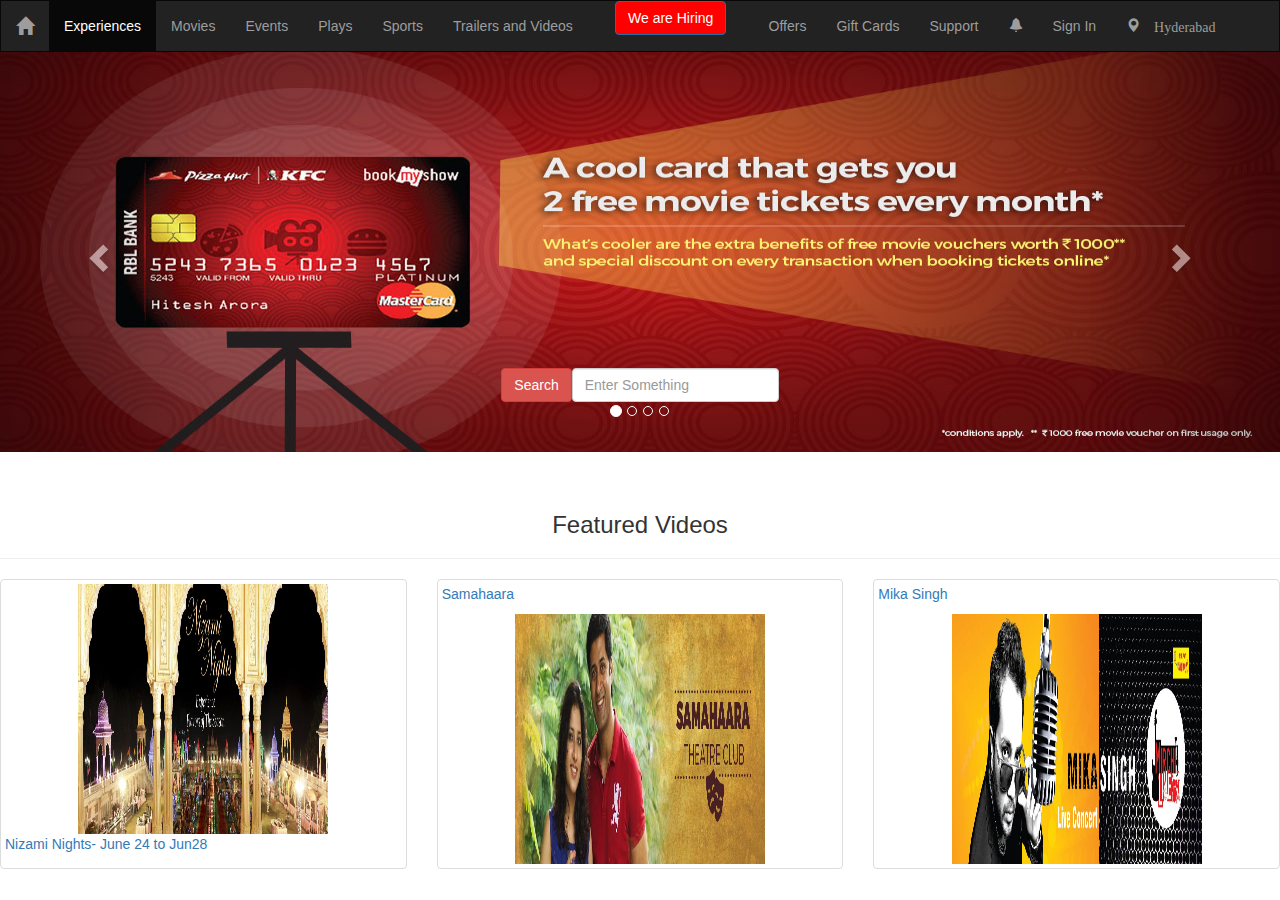
<file: BookMyShow/index.html>
<!DOCTYPE html>
<html lang="en">
<head>
  <title>Book My Show</title>
  <meta charset="utf-8">
  <meta name="viewport" content="width=device-width, initial-scale=1">
  <link rel="stylesheet" href="http://maxcdn.bootstrapcdn.com/bootstrap/3.3.6/css/bootstrap.min.css">
  <script src="https://ajax.googleapis.com/ajax/libs/jquery/1.12.2/jquery.min.js"></script>
  <script src="http://maxcdn.bootstrapcdn.com/bootstrap/3.3.6/js/bootstrap.min.js"></script>
  <style>
    /* Remove the navbar's default margin-bottom and rounded borders */ 
    .navbar {
      margin-bottom: 0;
      border-radius: 0;
    }    
    /* Add a gray background color and some padding to the footer */
    footer {
      background-color: #f2f2f2;
      padding: 25px;
    }
	.carousel-inner > .item > img,
  .carousel-inner > .item > a > img {
      width: 70%;
      margin: auto;
  </style>
</head>
<body>
<nav class="navbar navbar-inverse">
  <div class="container-fluid">
    <div class="navbar-header">
      <button type="button" class="navbar-toggle" data-toggle="collapse" data-target="#myNavbar">
        <span class="icon-bar"></span>
        <span class="icon-bar"></span>
        <span class="icon-bar"></span>                        
      </button>
      <a class="navbar-brand" href="#"><span class="glyphicon glyphicon-home"></span></a>
    </div>
    <div class="collapse navbar-collapse" id="myNavbar">
      <ul class="nav navbar-nav">
        <li class="active"><a href="#">Experiences</a></li>
        <li><a href="#">Movies</a></li>
        <li><a href="#">Events</a></li>
        <li><a href="#">Plays</a></li>
		 <li><a href="#">Sports</a></li>
		  <li><a href="#">Trailers and Videos</a></li>
		   
		  <li>&nbsp; &nbsp; &nbsp; &nbsp;</li>
		    
		  <li> <button type="button" class="btn btn-primary btn-s" style="background-color:red">We are Hiring</button></li>
		    <li>&nbsp; &nbsp; &nbsp; &nbsp;</li>
		
		  <li><a href="#">Offers</a></li>
		  <li><a href="#">Gift Cards</a></li>
		  <li><a href="#">Support</a></li>
		  <li><a href="#"><span class="glyphicon glyphicon-bell"></span></a></li>
		   <li><a href="#">Sign In</a></li>
		   <li><a href="#"><span class="glyphicon glyphicon-map-marker"> Hyderabad </span></a></a></li>
      </ul>
    </div>
  </div>
</nav>
    </div>
	  <div id="myCarousel" class="carousel slide" data-ride="carousel">
    <!-- Indicators -->
    <ol class="carousel-indicators">
      <li data-target="#myCarousel" data-slide-to="0" class="active"></li>
      <li data-target="#myCarousel" data-slide-to="1"></li>
      <li data-target="#myCarousel" data-slide-to="2"></li>
      <li data-target="#myCarousel" data-slide-to="3"></li>
    </ol>

    <!-- Wrapper for slides -->
    <div class="carousel-inner" role="listbox">

      <div class="item active">
        <img src="images/mastercard.jpg" alt="Chania" style="width:1300px; height:400px">
        <div class="carousel-caption">
		 <form class="form-inline" role="form">
          <div class="form-group">
      <button type="button" class="btn btn-danger">Search</button><input type="text" class="form-control" id="pwd" placeholder="Enter Something">
	  </form>
    </div>
        </div>
      </div>

      <div class="item">
        <img src="images/moviesofdwk.jpg" alt="Chania" style="width:1300px; height:400px">
        <div class="carousel-caption">
         <form class="form-inline" role="form">
          <div class="form-group">
      <button type="button" class="btn btn-danger">Search</button><input type="text" class="form-control" id="pwd" placeholder="Enter Something">
	  </form>
    </div>
        </div>
      </div>
    
      <div class="item">
        <img src="images/gentleman.jpg" alt="Flower" style="width:1300px; height:400px">
        <div class="carousel-caption">
         <form class="form-inline" role="form">
          <div class="form-group">
      <button type="button" class="btn btn-danger">Search</button><input type="text" class="form-control" id="pwd" placeholder="Enter Something">
	  </form>
    </div>
        </div>
      </div>

      <div class="item">
        <img src="images/bhramostavam.jpg" alt="Flower" style="width:1300px; height:400px">
        <div class="carousel-caption">
         <form class="form-inline" role="form">
          <div class="form-group">
      <button type="button" class="btn btn-danger">Search</button><input type="text" class="form-control" id="pwd" placeholder="Enter Something">
	  </form>
    </div>
        </div>
      </div>
    </div>

    <!-- Left and right controls -->
    <a class="left carousel-control" href="#myCarousel" role="button" data-slide="prev">
      <span class="glyphicon glyphicon-chevron-left" aria-hidden="true"></span>
      <span class="sr-only">Previous</span>
    </a>
    <a class="right carousel-control" href="#myCarousel" role="button" data-slide="next">
      <span class="glyphicon glyphicon-chevron-right" aria-hidden="true"></span>
      <span class="sr-only">Next</span>
    </a>
  </div>
  <br><br>

<div>
<center><h3>Featured Videos</h3></center>
<hr></hr>
</div>
<div class="row">
    <div class="col-md-4">
      <a href="pulpitrock.jpg" class="thumbnail">  
        <img src="images/nizaminights.jpg" alt="Pulpit Rock" style="width:250px;height:250px">
		<p>Nizami Nights- June 24 to Jun28</p>
      </a>
	    
    </div>
    <div class="col-md-4">
      <a href="moustiers-sainte-marie.jpg" class="thumbnail">
        <p>Samahaara</p>
        <img src="images/samahaara.jpg" alt="Moustiers Sainte Marie" style="width:250px;height:250px">
      </a>
    </div>
    <div class="col-md-4">
      <a href="mikasingh.jpg" class="thumbnail">
        <p>Mika Singh</p>      
        <img src="images/mikasingh.jpg" alt="Cinque Terre" style="width:250px;height:250px">
      </a>
    </div>
  </div>
<div>
</div>
</div>
</body>
</html>
</file>
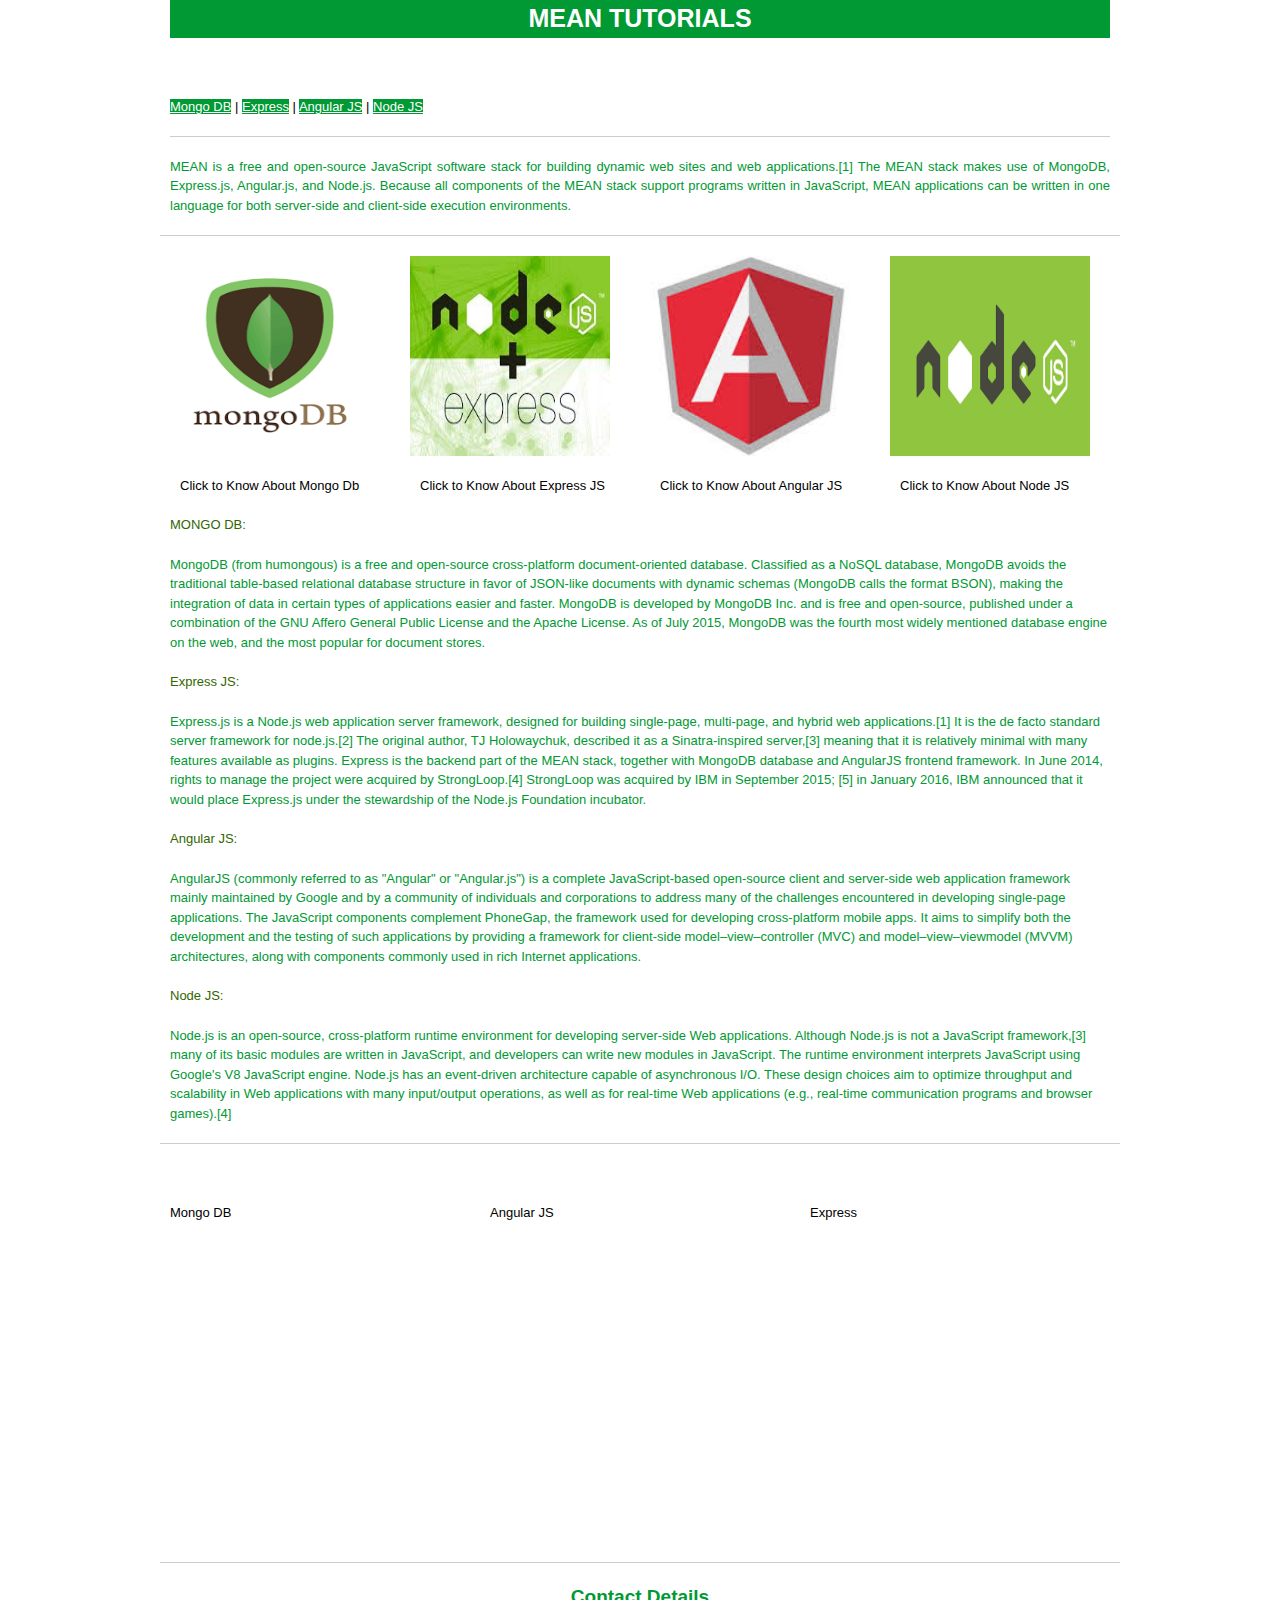
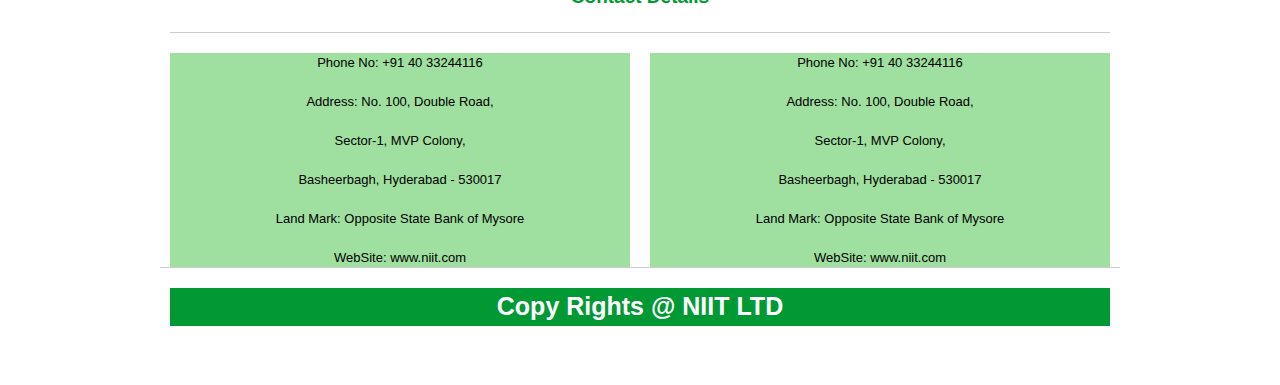
<file: MeanTuto/home.html>
<html>
<head>
<link  href="css/960.css" rel="stylesheet">
<link  href="css/reset.css" rel="stylesheet">
<link  href="css/text.css" rel="stylesheet">
<style>
a{
background-color: #009933;
color: white;

}
</style>
</head>
<body>
<div class="container_12">
  <div class="grid_12">
<center> <h1 style="background-color: #009933; color:white">MEAN TUTORIALS</h1></center>
<br></br>
</div>
<div class="grid_12">
  <a href="MongoDb.html">Mongo DB</a> |
  <a href="Express.html">Express</a>  |
  <a href="Angular.html">Angular JS</a> |
  <a href="NodeJS.html">Node JS</a>
  <br></br>
</div>
<div class="grid_12">
<hr></hr>
</div>
<div class="grid_12">
<p style="color:#009933; text-align:justify ">MEAN is a free and open-source JavaScript software stack for building dynamic web sites and web applications.[1]

The MEAN stack makes use of MongoDB, Express.js, Angular.js, and Node.js. Because all components of the MEAN stack support programs written in JavaScript, MEAN applications can be written in one language for both server-side and client-side execution environments.</p>
</div>
<div>
  <hr></hr>
</div>
<div class="grid_3">
<a href=""><img src="images/mongodb.png" height="200" width="200"></a>
<br></br>
<div class="grid_3">
  <p>Click to Know About Mongo Db</p>
</div>
</div>
<div class="grid_3">
<a href=""><img src="images/express.jpg" height="200" width="200"></a>
<br></br>
<div class="grid_3">
  <p>Click to Know About Express JS </p>
</div>
</div>
<div class="grid_3">
<a href=""><img src="images/angular.jpg" height="200" width="200"></a>
<br></br>
<div class="grid_3">
  <p>Click to Know About Angular JS</p>
</div>
</div>
<div class="grid_3">
<a href=""><img src="images/nodejs.png" height="200" width="200"></a>
<br></br>
<div class="grid_3">
  <p>Click to Know About Node JS</p>
</div>
</div>

<div class="grid_12">
  <p style="color:#336600; text-align:justify">MONGO DB:</p><p style="color:#009933 ">MongoDB (from humongous) is a free and open-source cross-platform document-oriented database. Classified as a NoSQL database, MongoDB avoids the traditional table-based relational database structure in favor of JSON-like documents with dynamic schemas (MongoDB calls the format BSON), making the integration of data in certain types of applications easier and faster. MongoDB is developed by MongoDB Inc. and is free and open-source, published under a combination of the GNU Affero General Public License and the Apache License. As of July 2015, MongoDB was the fourth most widely mentioned database engine on the web, and the most popular for document stores.</p>
</div>
<div class="grid_12">
  <p style="color:#336600; text-align:justify">Express JS:</p><p style="color:#009933 ">Express.js is a Node.js web application server framework, designed for building single-page, multi-page, and hybrid web applications.[1] It is the de facto standard server framework for node.js.[2] The original author, TJ Holowaychuk, described it as a Sinatra-inspired server,[3] meaning that it is relatively minimal with many features available as plugins. Express is the backend part of the MEAN stack, together with MongoDB database and AngularJS frontend framework.
In June 2014, rights to manage the project were acquired by StrongLoop.[4] StrongLoop was acquired by IBM in September 2015; [5] in January 2016, IBM announced that it would place Express.js under the stewardship of the Node.js Foundation incubator.</p>
</div>
<div class="grid_12">
  <p style="color:#336600; text-align:justify">Angular JS:</p><p style="color:#009933 ">AngularJS (commonly referred to as "Angular" or "Angular.js") is a complete JavaScript-based open-source client and server-side web application framework mainly maintained by Google and by a community of individuals and corporations to address many of the challenges encountered in developing single-page applications. The JavaScript components complement PhoneGap, the framework used for developing cross-platform mobile apps. It aims to simplify both the development and the testing of such applications by providing a framework for client-side model–view–controller (MVC) and model–view–viewmodel (MVVM) architectures, along with components commonly used in rich Internet applications.</p>
</div>
<div class="grid_12">
  <p style="color:#336600">Node JS:</p><p style="color:#009933 ">Node.js is an open-source, cross-platform runtime environment for developing server-side Web applications. Although Node.js is not a JavaScript framework,[3] many of its basic modules are written in JavaScript, and developers can write new modules in JavaScript. The runtime environment interprets JavaScript using Google's V8 JavaScript engine.

Node.js has an event-driven architecture capable of asynchronous I/O. These design choices aim to optimize throughput and scalability in Web applications with many input/output operations, as well as for real-time Web applications (e.g., real-time communication programs and browser games).[4]</p>
</div>
<div>
  <br></br>
    <hr></hr>
      <br></br>
</div>
<div class="grid_4">
  <p>Mongo DB</p>
  <iframe width="300" height="300"
  src="https://www.youtube.com/embed/W-WihPoEbR4">
  </iframe>
</div>
<div class="grid_4">
    <p>Angular JS</p>
  <iframe width="300" height="300"
  src="https://www.youtube.com/embed/0kmdjqgO9IY">
  </iframe>
</div>
<div class="grid_4">
  <p>Express</p>
  <iframe width="300" height="300"
  src="https://www.youtube.com/embed/aHqnFWLP7wA">
  </iframe>
  <br></br>
</div>
<div>
  <br></br>
  <hr></hr>
</div>
<div class="grid_12">
<center><h4 style="color:#009933">Contact Details</h4></center>
<div>
  <hr></hr>
</div>
</div>
    <div class="grid_6" style="background-color:#9fdf9f">
      <center><p1>Phone No: +91 40 33244116<br></br>
      Address:  No. 100, Double Road,<br></br>
       Sector-1, MVP Colony,<br></br>
       Basheerbagh, Hyderabad  - 530017<br></br>
       Land Mark: Opposite State Bank of Mysore<br></br>
       WebSite: www.niit.com</p1></center>

    </div>
    <div class="grid_6" style="background-color:#9fdf9f">
        <center><p1>Phone No: +91 40 33244116<br></br>
      Address:  No. 100, Double Road,<br></br>
       Sector-1, MVP Colony,<br></br>
       Basheerbagh, Hyderabad  - 530017<br></br>
       Land Mark: Opposite State Bank of Mysore<br></br>
       WebSite: www.niit.com</p1></center>
    </div>
    <div>
      <br></br>
      <hr></hr>
    </div>
    <div class="grid_12">
  <center> <h1 style="background-color: #009933; color:white">Copy Rights @ NIIT LTD</h1></center>
  <br></br>
  </div>

</div>
</body>
</html>
</file>
<file: MeanTuto/css/960.css>
/*
  960 Grid System ~ Core CSS.
  Learn more ~ http://960.gs/

  Licensed under GPL and MIT.
*/

/*
  Forces backgrounds to span full width,
  even if there is horizontal scrolling.
  Increase this if your layout is wider.

  Note: IE6 works fine without this fix.
*/

body {
  min-width: 960px;
}

/* `Container
----------------------------------------------------------------------------------------------------*/

.container_12,
.container_16 {
  margin-left: auto;
  margin-right: auto;
  width: 960px;
}

/* `Grid >> Global
----------------------------------------------------------------------------------------------------*/

.grid_1,
.grid_2,
.grid_3,
.grid_4,
.grid_5,
.grid_6,
.grid_7,
.grid_8,
.grid_9,
.grid_10,
.grid_11,
.grid_12,
.grid_13,
.grid_14,
.grid_15,
.grid_16 {
  display: inline;
  float: left;
  margin-left: 10px;
  margin-right: 10px;
}

.push_1, .pull_1,
.push_2, .pull_2,
.push_3, .pull_3,
.push_4, .pull_4,
.push_5, .pull_5,
.push_6, .pull_6,
.push_7, .pull_7,
.push_8, .pull_8,
.push_9, .pull_9,
.push_10, .pull_10,
.push_11, .pull_11,
.push_12, .pull_12,
.push_13, .pull_13,
.push_14, .pull_14,
.push_15, .pull_15 {
  position: relative;
}

.container_12 .grid_3,
.container_16 .grid_4 {
  width: 220px;
}

.container_12 .grid_6,
.container_16 .grid_8 {
  width: 460px;
}

.container_12 .grid_9,
.container_16 .grid_12 {
  width: 700px;
}

.container_12 .grid_12,
.container_16 .grid_16 {
  width: 940px;
}

/* `Grid >> Children (Alpha ~ First, Omega ~ Last)
----------------------------------------------------------------------------------------------------*/

.alpha {
  margin-left: 0;
}

.omega {
  margin-right: 0;
}

/* `Grid >> 12 Columns
----------------------------------------------------------------------------------------------------*/

.container_12 .grid_1 {
  width: 60px;
}

.container_12 .grid_2 {
  width: 140px;
}

.container_12 .grid_4 {
  width: 300px;
}

.container_12 .grid_5 {
  width: 380px;
}

.container_12 .grid_7 {
  width: 540px;
}

.container_12 .grid_8 {
  width: 620px;
}

.container_12 .grid_10 {
  width: 780px;
}

.container_12 .grid_11 {
  width: 860px;
}

/* `Grid >> 16 Columns
----------------------------------------------------------------------------------------------------*/

.container_16 .grid_1 {
  width: 40px;
}

.container_16 .grid_2 {
  width: 100px;
}

.container_16 .grid_3 {
  width: 160px;
}

.container_16 .grid_5 {
  width: 280px;
}

.container_16 .grid_6 {
  width: 340px;
}

.container_16 .grid_7 {
  width: 400px;
}

.container_16 .grid_9 {
  width: 520px;
}

.container_16 .grid_10 {
  width: 580px;
}

.container_16 .grid_11 {
  width: 640px;
}

.container_16 .grid_13 {
  width: 760px;
}

.container_16 .grid_14 {
  width: 820px;
}

.container_16 .grid_15 {
  width: 880px;
}

/* `Prefix Extra Space >> Global
----------------------------------------------------------------------------------------------------*/

.container_12 .prefix_3,
.container_16 .prefix_4 {
  padding-left: 240px;
}

.container_12 .prefix_6,
.container_16 .prefix_8 {
  padding-left: 480px;
}

.container_12 .prefix_9,
.container_16 .prefix_12 {
  padding-left: 720px;
}

/* `Prefix Extra Space >> 12 Columns
----------------------------------------------------------------------------------------------------*/

.container_12 .prefix_1 {
  padding-left: 80px;
}

.container_12 .prefix_2 {
  padding-left: 160px;
}

.container_12 .prefix_4 {
  padding-left: 320px;
}

.container_12 .prefix_5 {
  padding-left: 400px;
}

.container_12 .prefix_7 {
  padding-left: 560px;
}

.container_12 .prefix_8 {
  padding-left: 640px;
}

.container_12 .prefix_10 {
  padding-left: 800px;
}

.container_12 .prefix_11 {
  padding-left: 880px;
}

/* `Prefix Extra Space >> 16 Columns
----------------------------------------------------------------------------------------------------*/

.container_16 .prefix_1 {
  padding-left: 60px;
}

.container_16 .prefix_2 {
  padding-left: 120px;
}

.container_16 .prefix_3 {
  padding-left: 180px;
}

.container_16 .prefix_5 {
  padding-left: 300px;
}

.container_16 .prefix_6 {
  padding-left: 360px;
}

.container_16 .prefix_7 {
  padding-left: 420px;
}

.container_16 .prefix_9 {
  padding-left: 540px;
}

.container_16 .prefix_10 {
  padding-left: 600px;
}

.container_16 .prefix_11 {
  padding-left: 660px;
}

.container_16 .prefix_13 {
  padding-left: 780px;
}

.container_16 .prefix_14 {
  padding-left: 840px;
}

.container_16 .prefix_15 {
  padding-left: 900px;
}

/* `Suffix Extra Space >> Global
----------------------------------------------------------------------------------------------------*/

.container_12 .suffix_3,
.container_16 .suffix_4 {
  padding-right: 240px;
}

.container_12 .suffix_6,
.container_16 .suffix_8 {
  padding-right: 480px;
}

.container_12 .suffix_9,
.container_16 .suffix_12 {
  padding-right: 720px;
}

/* `Suffix Extra Space >> 12 Columns
----------------------------------------------------------------------------------------------------*/

.container_12 .suffix_1 {
  padding-right: 80px;
}

.container_12 .suffix_2 {
  padding-right: 160px;
}

.container_12 .suffix_4 {
  padding-right: 320px;
}

.container_12 .suffix_5 {
  padding-right: 400px;
}

.container_12 .suffix_7 {
  padding-right: 560px;
}

.container_12 .suffix_8 {
  padding-right: 640px;
}

.container_12 .suffix_10 {
  padding-right: 800px;
}

.container_12 .suffix_11 {
  padding-right: 880px;
}

/* `Suffix Extra Space >> 16 Columns
----------------------------------------------------------------------------------------------------*/

.container_16 .suffix_1 {
  padding-right: 60px;
}

.container_16 .suffix_2 {
  padding-right: 120px;
}

.container_16 .suffix_3 {
  padding-right: 180px;
}

.container_16 .suffix_5 {
  padding-right: 300px;
}

.container_16 .suffix_6 {
  padding-right: 360px;
}

.container_16 .suffix_7 {
  padding-right: 420px;
}

.container_16 .suffix_9 {
  padding-right: 540px;
}

.container_16 .suffix_10 {
  padding-right: 600px;
}

.container_16 .suffix_11 {
  padding-right: 660px;
}

.container_16 .suffix_13 {
  padding-right: 780px;
}

.container_16 .suffix_14 {
  padding-right: 840px;
}

.container_16 .suffix_15 {
  padding-right: 900px;
}

/* `Push Space >> Global
----------------------------------------------------------------------------------------------------*/

.container_12 .push_3,
.container_16 .push_4 {
  left: 240px;
}

.container_12 .push_6,
.container_16 .push_8 {
  left: 480px;
}

.container_12 .push_9,
.container_16 .push_12 {
  left: 720px;
}

/* `Push Space >> 12 Columns
----------------------------------------------------------------------------------------------------*/

.container_12 .push_1 {
  left: 80px;
}

.container_12 .push_2 {
  left: 160px;
}

.container_12 .push_4 {
  left: 320px;
}

.container_12 .push_5 {
  left: 400px;
}

.container_12 .push_7 {
  left: 560px;
}

.container_12 .push_8 {
  left: 640px;
}

.container_12 .push_10 {
  left: 800px;
}

.container_12 .push_11 {
  left: 880px;
}

/* `Push Space >> 16 Columns
----------------------------------------------------------------------------------------------------*/

.container_16 .push_1 {
  left: 60px;
}

.container_16 .push_2 {
  left: 120px;
}

.container_16 .push_3 {
  left: 180px;
}

.container_16 .push_5 {
  left: 300px;
}

.container_16 .push_6 {
  left: 360px;
}

.container_16 .push_7 {
  left: 420px;
}

.container_16 .push_9 {
  left: 540px;
}

.container_16 .push_10 {
  left: 600px;
}

.container_16 .push_11 {
  left: 660px;
}

.container_16 .push_13 {
  left: 780px;
}

.container_16 .push_14 {
  left: 840px;
}

.container_16 .push_15 {
  left: 900px;
}

/* `Pull Space >> Global
----------------------------------------------------------------------------------------------------*/

.container_12 .pull_3,
.container_16 .pull_4 {
  left: -240px;
}

.container_12 .pull_6,
.container_16 .pull_8 {
  left: -480px;
}

.container_12 .pull_9,
.container_16 .pull_12 {
  left: -720px;
}

/* `Pull Space >> 12 Columns
----------------------------------------------------------------------------------------------------*/

.container_12 .pull_1 {
  left: -80px;
}

.container_12 .pull_2 {
  left: -160px;
}

.container_12 .pull_4 {
  left: -320px;
}

.container_12 .pull_5 {
  left: -400px;
}

.container_12 .pull_7 {
  left: -560px;
}

.container_12 .pull_8 {
  left: -640px;
}

.container_12 .pull_10 {
  left: -800px;
}

.container_12 .pull_11 {
  left: -880px;
}

/* `Pull Space >> 16 Columns
----------------------------------------------------------------------------------------------------*/

.container_16 .pull_1 {
  left: -60px;
}

.container_16 .pull_2 {
  left: -120px;
}

.container_16 .pull_3 {
  left: -180px;
}

.container_16 .pull_5 {
  left: -300px;
}

.container_16 .pull_6 {
  left: -360px;
}

.container_16 .pull_7 {
  left: -420px;
}

.container_16 .pull_9 {
  left: -540px;
}

.container_16 .pull_10 {
  left: -600px;
}

.container_16 .pull_11 {
  left: -660px;
}

.container_16 .pull_13 {
  left: -780px;
}

.container_16 .pull_14 {
  left: -840px;
}

.container_16 .pull_15 {
  left: -900px;
}

/* `Clear Floated Elements
----------------------------------------------------------------------------------------------------*/

/* http://sonspring.com/journal/clearing-floats */

.clear {
  clear: both;
  display: block;
  overflow: hidden;
  visibility: hidden;
  width: 0;
  height: 0;
}

/* http://www.yuiblog.com/blog/2010/09/27/clearfix-reloaded-overflowhidden-demystified */

.clearfix:before,
.clearfix:after,
.container_12:before,
.container_12:after,
.container_16:before,
.container_16:after {
  content: '.';
  display: block;
  overflow: hidden;
  visibility: hidden;
  font-size: 0;
  line-height: 0;
  width: 0;
  height: 0;
}

.clearfix:after,
.container_12:after,
.container_16:after {
  clear: both;
}

/*
  The following zoom:1 rule is specifically for IE6 + IE7.
  Move to separate stylesheet if invalid CSS is a problem.
*/

.clearfix,
.container_12,
.container_16 {
  zoom: 1;
}
</file>
<file: MeanTuto/css/text.css>
/*
  960 Grid System ~ Text CSS.
  Learn more ~ http://960.gs/

  Licensed under GPL and MIT.
*/

/* `Basic HTML
----------------------------------------------------------------------------------------------------*/

body {
  font: 13px/1.5 "Helvetica Neue", Arial, "Liberation Sans", FreeSans, sans-serif;
}

pre,
code {
  font-family: "DejaVu Sans Mono", Menlo, Consolas, monospace;
}

hr {
  border: 0 solid #ccc;
  border-top-width: 1px;
  clear: both;
  height: 0;
}

/* `Headings
----------------------------------------------------------------------------------------------------*/

h1 {
  font-size: 25px;
}

h2 {
  font-size: 23px;
}

h3 {
  font-size: 21px;
}

h4 {
  font-size: 19px;
}

h5 {
  font-size: 17px;
}

h6 {
  font-size: 15px;
}

/* `Spacing
----------------------------------------------------------------------------------------------------*/

ol {
  list-style: decimal;
}

ul {
  list-style: disc;
}

li {
  margin-left: 30px;
}

p,
dl,
hr,
h1,
h2,
h3,
h4,
h5,
h6,
ol,
ul,
pre,
table,
address,
fieldset,
figure {
  margin-bottom: 20px;
}
</file>
